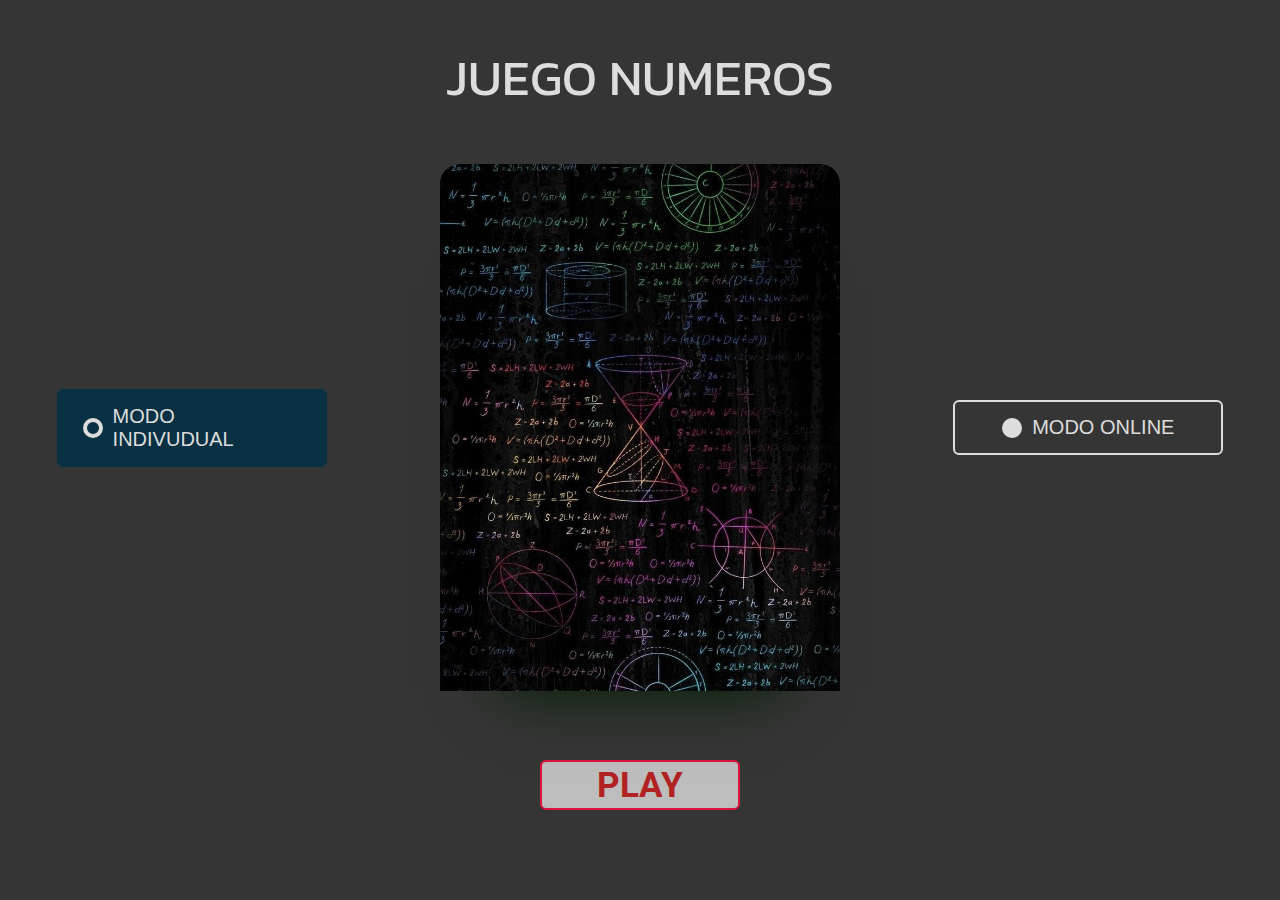
<file: index.html>
<!DOCTYPE html>
<html lang="es">
  <head>
    <link rel="stylesheet" href="CSS/style_inicio.css">
    <style>
      @import url('https://fonts.googleapis.com/css2?family=Bebas+Neue&display=swap');
      @import url('https://fonts.googleapis.com/css2?family=Bebas+Neue&family=Roboto:ital,wght@0,100;0,300;0,400;0,500;0,700;0,900;1,100;1,300;1,400;1,500;1,700;1,900&display=swap');
      @import url('https://fonts.googleapis.com/css2?family=Bebas+Neue&family=Kanit:ital,wght@0,100;0,200;0,300;0,400;0,500;0,600;0,700;0,800;0,900;1,100;1,200;1,300;1,400;1,500;1,600;1,700;1,800;1,900&family=Roboto:ital,wght@0,100;0,300;0,400;0,500;0,700;0,900;1,100;1,300;1,400;1,500;1,700;1,900&display=swap');
    </style>
    <title>
      Juego Número
    </title>
  </head>
  <body>
    <div id="contenedor">
      <div id="cont-titulo">
        <h1>JUEGO NUMEROS</h1>
      </div>
      <div id="cont-juego">
      <input type="radio" class="radio-button" id="boton-individual" label="Modo Indivudual" name="radiobtn" checked onclick="cambiarModo(event)">
        <div id="cont-central">
          <div id="contenedor-imagen">
            <img id="imagen_jugador" src="IMAGENES/MarioSolo.png">
          </div>
        </div>
        <input type="radio" class="radio-button" id="boton-online" label="Modo Online" name="radiobtn" onclick="cambiarModo(event)">
      </div>
      <div id="cont-final">
        <a href="/HTML/index_individual.html" id="enlace-jugar">
          <button id="boton-jugar">
            play
          </button>
        </a>
      </div>
    </div>
    <script src="/JavaScript/script_inicio.js"></script>
  </body>
</html>
</file>
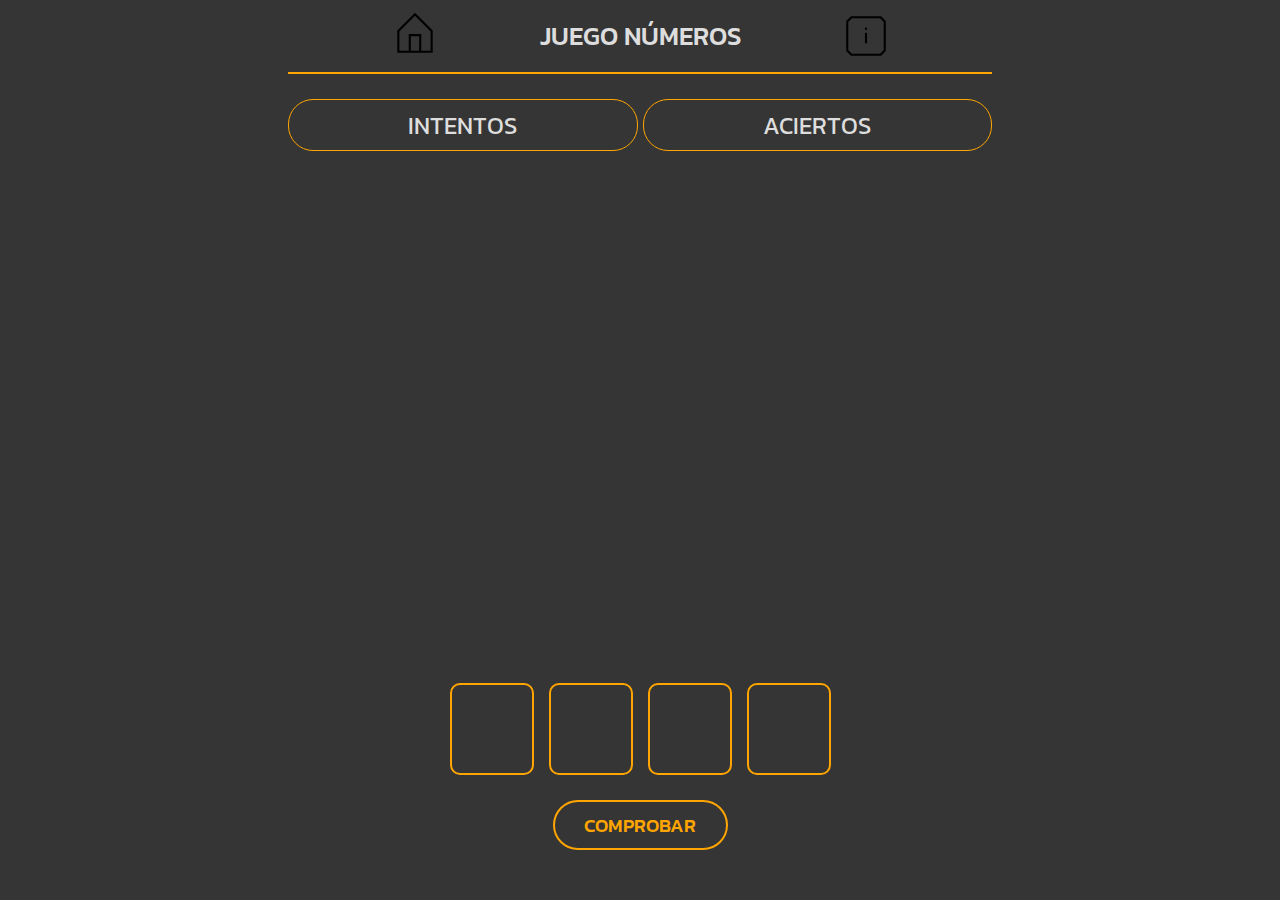
<file: HTML/index_individual.html>
<!DOCTYPE html>
<html lang="es">
  <head>
    <meta name="viewport" content="width=device-width, initial-scale=1">
    <link rel="stylesheet" href="/CSS/style_individual.css">
    <script src="/JavaScript/script_individual.js"></script>
    <script src="/JavaScript/script_compartido.js"></script>
    <style>
      @import url('https://fonts.googleapis.com/css2?family=Bebas+Neue&family=Kanit:ital,wght@0,100;0,200;0,300;0,400;0,500;0,600;0,700;0,800;0,900;1,100;1,200;1,300;1,400;1,500;1,600;1,700;1,800;1,900&family=Roboto:ital,wght@0,100;0,300;0,400;0,500;0,700;0,900;1,100;1,300;1,400;1,500;1,700;1,900&display=swap');
      @import url('https://fonts.googleapis.com/css2?family=Bebas+Neue&family=Kanit:ital,wght@0,100;0,200;0,300;0,400;0,500;0,600;0,700;0,800;0,900;1,100;1,200;1,300;1,400;1,500;1,600;1,700;1,800;1,900&family=Open+Sans:ital,wght@0,300..800;1,300..800&family=Roboto:ital,wght@0,100;0,300;0,400;0,500;0,700;0,900;1,100;1,300;1,400;1,500;1,700;1,900&display=swap');
    </style>
    
    <title>
      Juego Número 
    </title>
  </head>
  <body>
    <div id="contenedor-padre">
      <div id="contenedor-cabecera">
        <div id="contenedor-titulo">
          <a href="/index.html">
            <img src="/IMAGENES/home-1.svg">
          </a>
          <h1>Juego Números</h1>
          <img src="/IMAGENES/info-square.svg">
        </div>
        <div id="contenedor-intentos">
          <div id="intentos-div">Intentos</div>
          <div id="aciertos-div">Aciertos</div>
        </div>
      </div>
      <div id="contenedor-historial">
        <div id="intentos-lista"></div>
        <div id="aciertos-lista"></div>
      </div>
      <div id="contenedor-final">
        <div id="contenedor-numeros">
          <input maxlength="1" class="in-numeros" id="numero1" autocomplete="off" onkeypress="return digito(event)">
          <input maxlength="1" class="in-numeros" id="numero2" autocomplete="off" onkeypress="return digito(event)">
          <input maxlength="1" class="in-numeros" id="numero3" autocomplete="off" onkeypress="return digito(event)">
          <input maxlength="1" class="in-numeros" id="numero4" autocomplete="off" onkeypress="return digito(event)">
        </div>
        <div id="contenedor-boton-comprobar">
          <button onclick="comprobarNumero()" id="boton_comprobar">Comprobar</button>
        </div>
      </div>
    </div>
  </body>
</html>
</file>
<file: CSS/style_inicio.css>
* {
  margin: 0;
  padding: 0;
  box-sizing: border-box;
  font-family: "Kanit", sans-serif;
  font-weight: 400;
  font-style: normal;
  
}

html,body {
  height: 100%;
  margin: 0;
  padding: 0;
}

#contenedor {
  height: 100%;
  width: 100%;
  background-color: rgb(53, 53, 53);
}

#cont-titulo {
  display: flex;
  width: 100%;
  height: 15%;
  align-items: center;
  justify-content: center;
}

#cont-titulo h1 {
  color: #ddd;
  margin-top: 20px;
  font-size: 50px;
}

#cont-juego {
  display: flex;
  justify-content: space-around;
  align-items: center;
  width: 100%;
  height: 65%;
}

#cont-central {
  position: relative;
  width: 400px;
  height: 90%;
}

#contenedor-imagen {
  display: flex;
  align-items: end;
  justify-content: center;
  border-radius: 20px 20px 0 0;
  background-image: url(/IMAGENES/FondoPersonaje2.jpg);
  background-size: cover;
  background-position: center;
  background-repeat: no-repeat;
  height: 100%;
  width: 100%;
  box-shadow: 0 60px 60px -60px rgba(0, 30, 0.5);
  object-fit: cover;
}

#contenedor-imagen img {
  position: absolute;
  width: 180px;
  bottom: 15%;
  transform: translateY(25%);
  transition: all .3s ease;
  opacity: 0;
}

#contenedor-imagen:hover {
  transform: perspective(400px) rotateX(10deg) translateY(-7.5%) translateZ(0);
  cursor: none;
}

#contenedor-imagen::before {
  content: '';
  position: absolute;
  bottom: 0;
  height: 100%;
  width: 100%;
  background-image: 
    linear-gradient(to bottom,
    transparent 10%,
    rgba(0, 0, 0, 0.5) 50%,
    rgba(0, 0, 0) 95%);
  opacity: 0;
  transition: all .3s ease;
}

#contenedor-imagen:hover img {
  opacity: 1;
  transform: translateY(10%);
}

#contenedor-imagen:hover::before {
  opacity: 1;
}

.radio-button {
  font-family:'Gill Sans', 'Gill Sans MT', Calibri, 'Trebuchet MS', sans-serif;
  appearance: none;
  width: 270px;
  border: 2px solid #ddd;
  padding: 14px 24px;
  border-radius: 6px;
  display: flex;
  align-items: center;
  cursor: pointer;
  justify-content: center;
  gap: 10px;
}

.radio-button::before {
  content: "";
  background-color: #ddd;
  width: 20px;
  height: 20px;
  border-radius: 50%;
  box-sizing: border-box;
  transition: border .2s linear;
}

.radio-button::after {
  content: attr(label);
  color: #ddd;
  font-size: 20px;
  text-transform: uppercase;
  font-weight: 500;
}

.radio-button:checked {
  background-color: #0A3143;
  border-color: #0A3143;
}

.radio-button:checked::before {
  border: 4px solid #ddd;
  background-color: #0A3143;
}

#cont-final {
  width: 100%;
  height: 20%;
  display: flex;
  justify-content: center;
  align-content: center;
}

#enlace-jugar {
  margin-top: 40px;
  width: 200px;
  height: 50px;
}

#boton-jugar {
  background-color: #ddddddcf;
  border: 2.5px solid #DC143C;
  color: #B22222;
  width: 100%;
  height: 100%;
  font-family: "Roboto", sans-serif;
  font-style: normal;
  text-transform: uppercase;
  font-size: 35px;
  border-radius: 6px;
  font-weight: bold;
}

#boton-jugar:hover {
  cursor: pointer;
  background-color: #DC143C;
  border-color: #ddddddcf;
  color: #ddddddcf;
  font-weight: bold;
}
</file>
<file: CSS/style_individual.css>
html,body {
  height: 100%;
  margin: 0;
  padding: 0;
  box-sizing: border-box;
  font-family: "Kanit", sans-serif;
  font-weight: 400;
  font-style: normal;
}

body {
  background-color: rgb(53, 53, 53);
  display: flex;
  flex-direction: column;
  width: 100%;
  height: 100%;
  justify-content: center;
  align-items: center;
  scrollbar-color: orange rgb(53, 53, 53);
  scrollbar-width: auto;
}

#contenedor-padre {
  height: 100%;
  width: 55%;
  display: flex;
  flex-direction: column;
}

#contenedor-cabecera {
  width: 100%;
  flex: 0 0 content;
}

#contenedor-titulo {
  display: flex;
  align-items: center;
  justify-content: center;
  gap: 100px;
  border-bottom: solid 2px orange;
}

#contenedor-titulo h1 {
  text-transform: uppercase;
  color: #ddd;
  font-size: 1.6rem;
  font-weight: 500;
}

#contenedor-titulo img {
  height: 50px;
  width: 50px;
}

#contenedor-intentos {
  display: flex;
  justify-content: center;
  margin: 25px 0 20px 0;
  font-size: 1.5rem;
  color: #ddd;
  gap: 5px;
}

#contenedor-intentos div {
  display: flex;
  align-items: center;
  justify-content: center;
  height: 50px;
  width: 50%;
  padding: 0 10px;
  border: solid 1.2px orange;
  border-radius: 25px;
  text-transform: uppercase;
}

#contenedor-historial {
  display: flex;
  width: 100%;
  flex: 1 1 auto;
  overflow-y: auto;
  justify-content: center;
  gap: 5px;
}

#intentos-lista {
  width: 50%;
}

#aciertos-lista {
  width: 50%;
}

.historial-item {
  display: flex;
  justify-content: center;
  align-items: center;
  color: #ddd;
  font-size: 1.4rem;
  border-bottom: 1px solid rgb(255, 255, 255);
  margin-top: 5px;
}

#contenedor-final {
  width: 100%;
  height: fit-content;
  flex: 0 0 auto;
  justify-content: center;
}

#contenedor-numeros {
  display: flex;
  justify-content: center;
  align-items: top;
  gap: 15px;
  margin-top: 20px;
}

.in-numeros {
  font-family: "Open Sans", sans-serif;
  background-color: transparent;
  font-weight: 400;
  width: 4rem;
  height: 4.5rem;
  font-size: 4rem;
  padding: 0.5rem;
  border-radius: 10px;
  text-align: center;
  border-style: none;
  caret-color: transparent;
  border: 2px solid orange;
  color: #ddd;
}

.in-numeros:hover {
  cursor: pointer;
}

#numero1 {
  animation: numero1 2s;
}

@keyframes numero1 {
  0% {transform: scale(0)}
  60% {transform: scale(1)}
  100% {transform: scale(1)}
}

#numero2 {
  animation: numero2 2s;
}

@keyframes numero2 {
  10% {transform: scale(0)}
  70% {transform: scale(1)}
  100% {transform: scale(1)}
}

#numero3 {
  animation: numero3 2s;
}

@keyframes numero3 {
  20% {transform: scale(0)}
  80% {transform: scale(1)}
  100% {transform: scale(1)}
}

#numero4 {
  animation: numero4 2s;
}

@keyframes numero4 {
  30% {transform: scale(0)}
  90% {transform: scale(1)}
  100% {transform: scale(1)}
}

#contenedor-boton-comprobar { 
  display: flex; 
  justify-content: center; 
  margin-top: 25px; 
  margin-bottom: 50px;
  flex: 0 0 content;
}

#contenedor-boton-comprobar button {
  height: 50px;
  font-family: "Kanit", sans-serif;
  font-size: 1.2rem;
  font-weight: 500;
  text-transform: uppercase;
  color: orange;
  width: 175px;
  border-radius: 25px;
  border: 2px solid orange;
  background-color: transparent;
}

#contenedor-boton-comprobar button:hover {
  cursor: pointer;
  color: rgb(53, 53, 53);
  background-color: orange;
}

@media screen and (max-width: 420px) {
  #contenedor-padre {
    width: 95%;
  }

  #contenedor-titulo {
    justify-content: space-around;
    gap: 0;
  }

  .in-numeros {
    font-family: "Open Sans", sans-serif;
    background-color: transparent;
    font-weight: 400;
    width: 3rem;
    height: 3.5rem;
    font-size: 3rem;
    padding: 0.5rem;
  }
}
</file>
